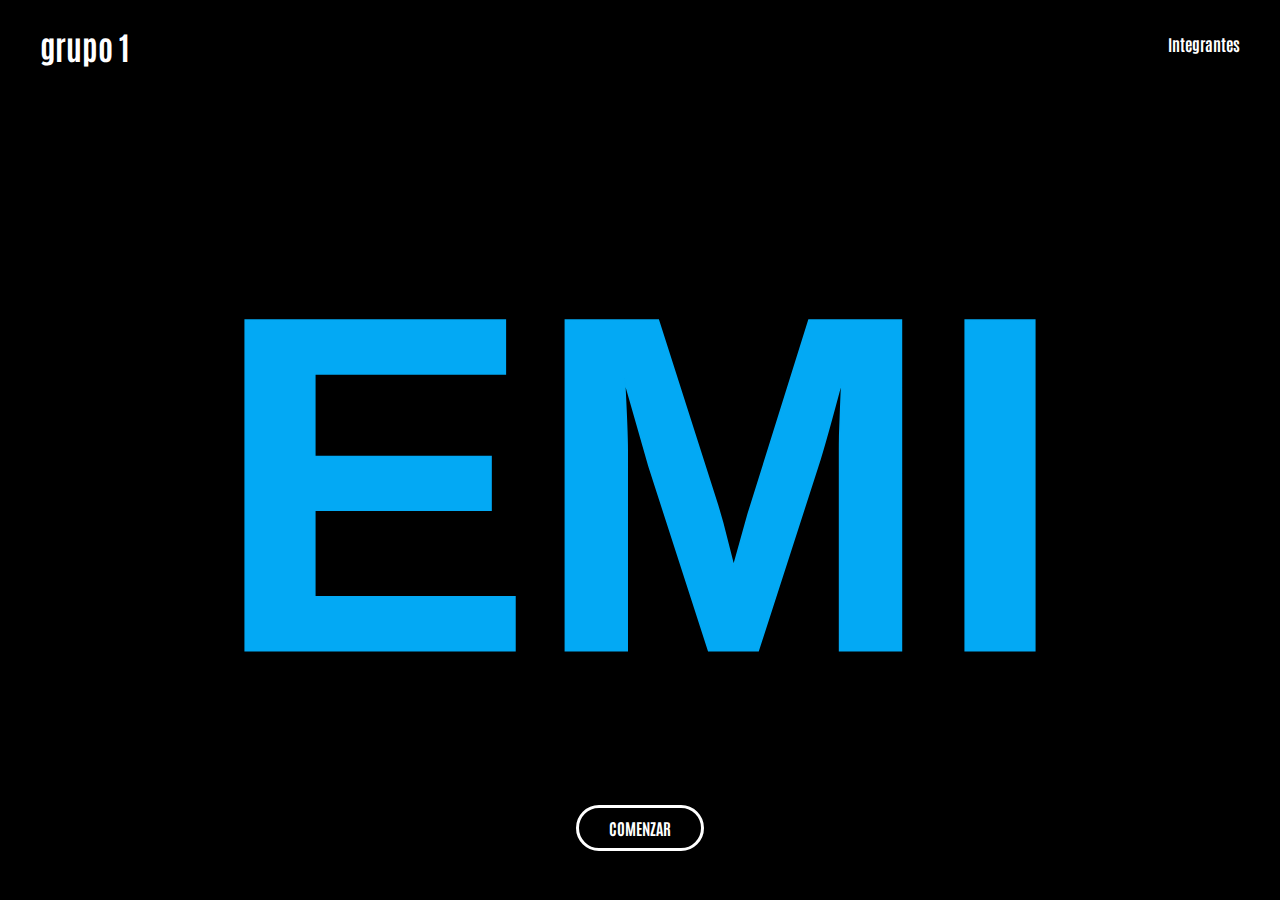
<file: Exposición/index.html>
<!DOCTYPE html>
<html lang="en">
<head>
    <meta charset="UTF-8">
    <meta http-equiv="X-UA-Compatible" content="IE=edge">
    <meta name="viewport" content="width=device-width, initial-scale=1.0">
    <title>Document</title>
    <!--<link rel="stylesheet" href="estilos.css">
    -->
    <link rel="stylesheet" href="agua.css">
    <link rel="stylesheet" href="header.css">
    
</head>
<body>
    <header>
        <h1>grupo 1</h1>
        <div class="informacion">
            <a href="integrantes.html">Integrantes</a>
        </div>
    </header>
    <!--<div class="contenido">
    <div class="banner">
        <div class="banner-emi">-->
            <div class="content">
                <h2>EMI</h2>
                <h2>EMI</h2>
            </div>
        <!--</div>
    </div>
    </div>-->
   <div class="as">
    <a href="tarjetas.html">COMENZAR</a>
   </div> 
    <!--<div class="tarjetas">
<div class="conteiner">
        <div class="card">
            <div class="presentacion tarjeta face face1">
                <div class="content">
                    <img src="img/emi.png" alt="">
                   
                </div>
                <div class="face face2">
                    <h3>Presentación</h3>
                    <a href="#">hhh</a>
                </div>
            </div>
        </div>
        
        <div class="card">
            <div class="presentacion tarjeta face face1">
                <div class="content">
                    <img src="img/emi.png" alt="">
                    
                </div>
                <div class="face face2">
                    <h3>INFORME</h3>
                    <a href="#">leer </a>
                </div>
            </div>
        </div>
        <div class="card">
            <div class="pagina-emi presentacion tarjeta face face1">
                <div class="content">
                    <img src="img/emi.png" alt="">
                    
                </div>
                <div class="face face2">
                    <h3>PAGINA DE LA EMI</h3>
                    <a href="#">ir</a>
                </div>
            </div>
        </div>
    </div>
</div>
</div>-->
</body>
</html>
</file>
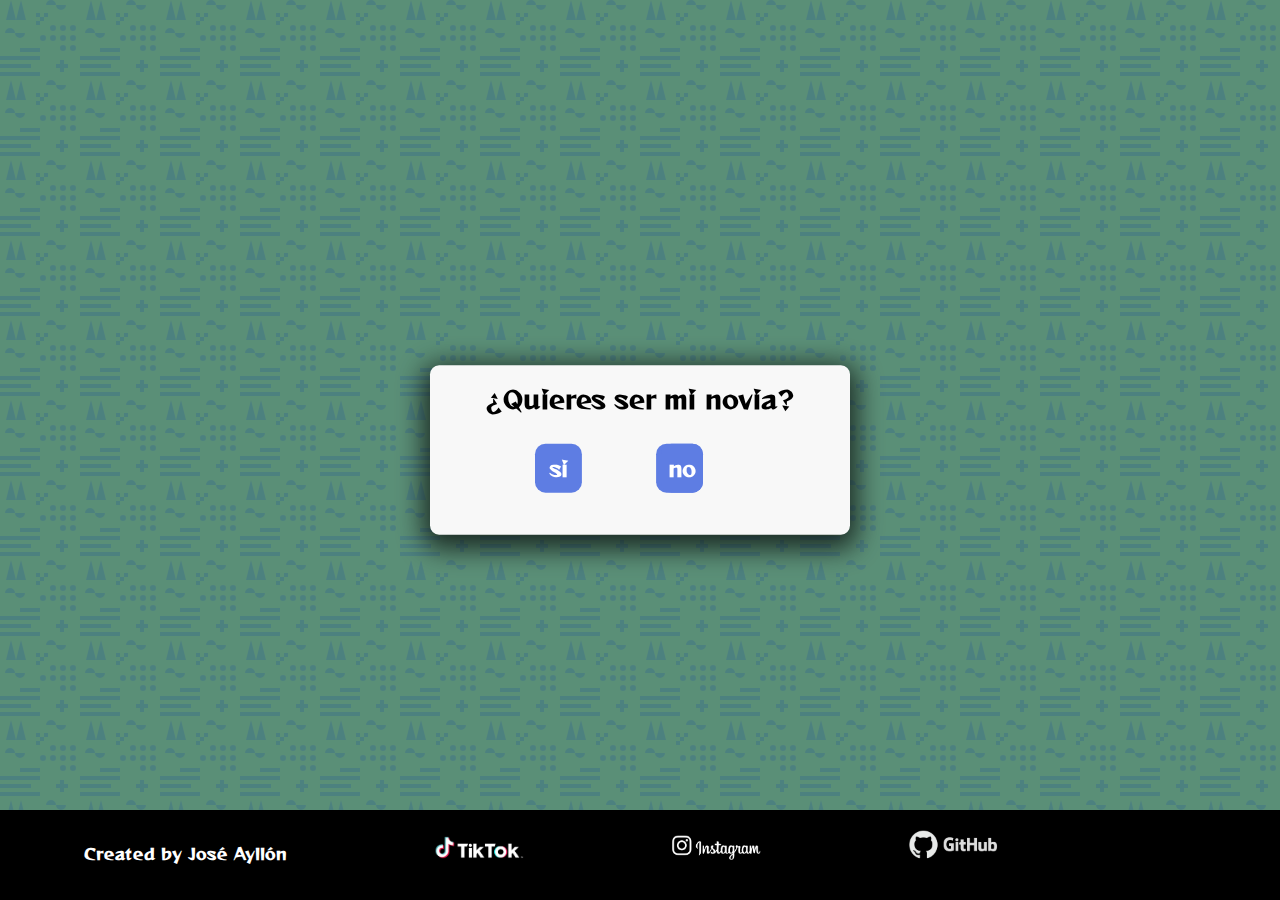
<file: Friendzone/index.html>
<!DOCTYPE html>
<html>
<head>
	<title>
		Friendzone
	</title>
	<link rel="stylesheet" type="text/css" href="estilos.css">
	<link rel="stylesheet" type="text/css" href="gracias.html">
</head>
<body>
	<div class="overlay" id="overlay">
			<div class="opciones" id="opciones">
				<h3>¿Quieres ser mi novia?</h3>
				<div class="div-btn">
					<a href="gracias.html"><button id="btn-yes" class="btn-yes">si</button></a>
					<a href="gracias.html"><button id="btn-yes" class="btn-yes">si</button></a>
					<a href="gracias.html"><button id="btn-ext" class="btn-ext">no</button></a>					
				</div>
			</div>
	</div>
	<footer class="footer">
    		<div class="contenido">
    					<b class="name">Created by José Ayllón</b>
						<a href="https://www.tiktok.com/@joseayllon05?lang=es"><img src="img/tiktok.png" class="img-redes"></a>
						<a href="https://www.instagram.com/jose05_ayllon/"><img src="img/instagram.png" class="img-redes"></a>
						<a href="https://github.com/Mauricio-0517/Mauricio-0517.github.io/tree/main/Friendzone"><img src="img/GitHub-logo.jpg" class="img-redes"></a>
    		</div>
  	</footer>
</body>
</html>
</file>
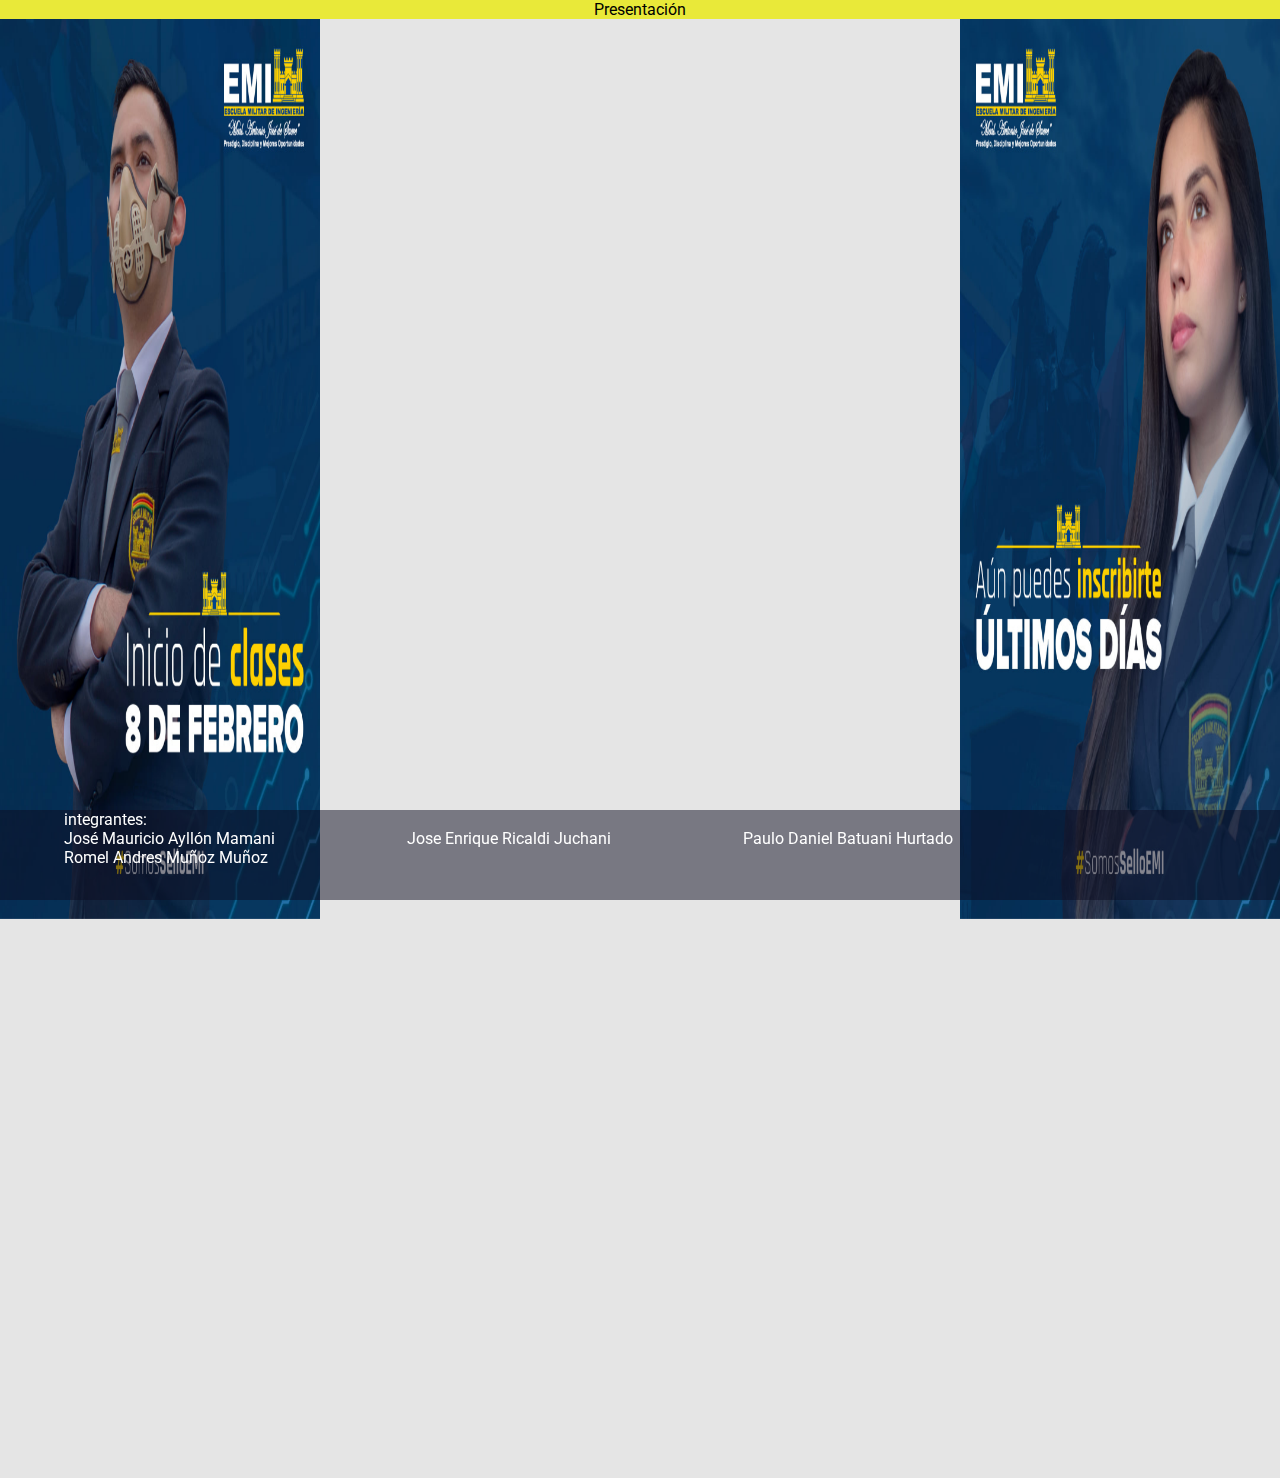
<file: Presentación Modelo Basado en Componentes/index.html>
<!DOCTYPE html>
<html>
<head>
	<title>presentacion</title>
	<link rel="stylesheet" type="text/css" href="estilos.css">
</head>
<body>
	<div class="header">
		<p>Presentación</p>
	</div>
	<article>
	<div class="izquierda">
		<img src="img/1.png" class="imagen-1">
	</div>
	<div class="presentacion">
		<iframe class="point" src="https://onedrive.live.com/embed?cid=8A85B81AD7386DD6&amp;resid=8A85B81AD7386DD6%21249&amp;authkey=AGoS_WK4GeuYjQU&amp;em=2&amp;wdAr=1.7777777777777777" width="610px" height="367px" frameborder="0">Esto es un documento de <a target="_blank" href="https://office.com">Microsoft Office</a> incrustado con tecnología de <a target="_blank" href="https://office.com/webapps">Office</a>.</iframe>
		<iframe class="video-1" width="100%" height="70%" src="https://www.youtube.com/embed/1-2eyS0k-IA?start=69" frameborder="0" allow="accelerometer; autoplay; clipboard-write; encrypted-media; gyroscope; picture-in-picture" allowfullscreen></iframe>
		<iframe class="video-2" width="100%" height="50%" src="https://www.youtube.com/embed/jcOKU9f86XE" frameborder="0" allow="accelerometer; autoplay; clipboard-write; encrypted-media; gyroscope; picture-in-picture" allowfullscreen></iframe>
	</div>
	<div class="derecha">
		<img src="img/2.png" class="imagen-2">
	</div>
	</article>
	<div class="footer">
		<p class="int">integrantes:</p>
		<p class="ma">José Mauricio Ayllón Mamani</p>
		<p class="en">Jose Enrique Ricaldi Juchani</p>
		<p class="pa">Paulo Daniel Batuani Hurtado</p>
		<p class="ro">Romel Andres Muñoz Muñoz</p>
	</div>
</body>
</html>
</file>
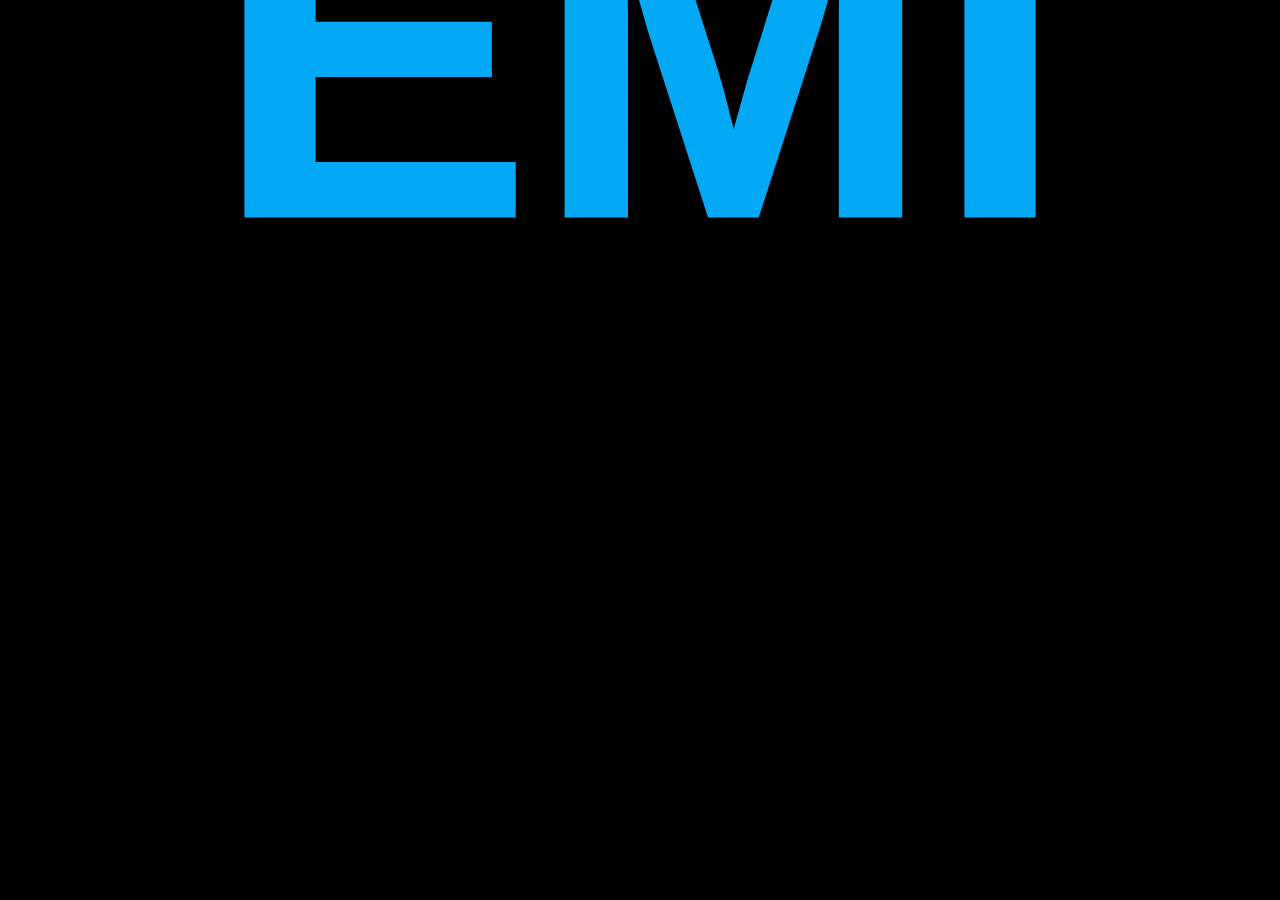
<file: Exposición/agua.html>
<!DOCTYPE html>
<html lang="en">
<head>
    <meta charset="UTF-8">
    <meta http-equiv="X-UA-Compatible" content="IE=edge">
    <meta name="viewport" content="width=device-width, initial-scale=1.0">
    <title>Document</title>
    <link rel="stylesheet" href="agua.css">
</head>
<body>
    <div class="content">
        <h2>EMI</h2>
        <h2>EMI</h2>
    </div>
</body>
</html>
</file>
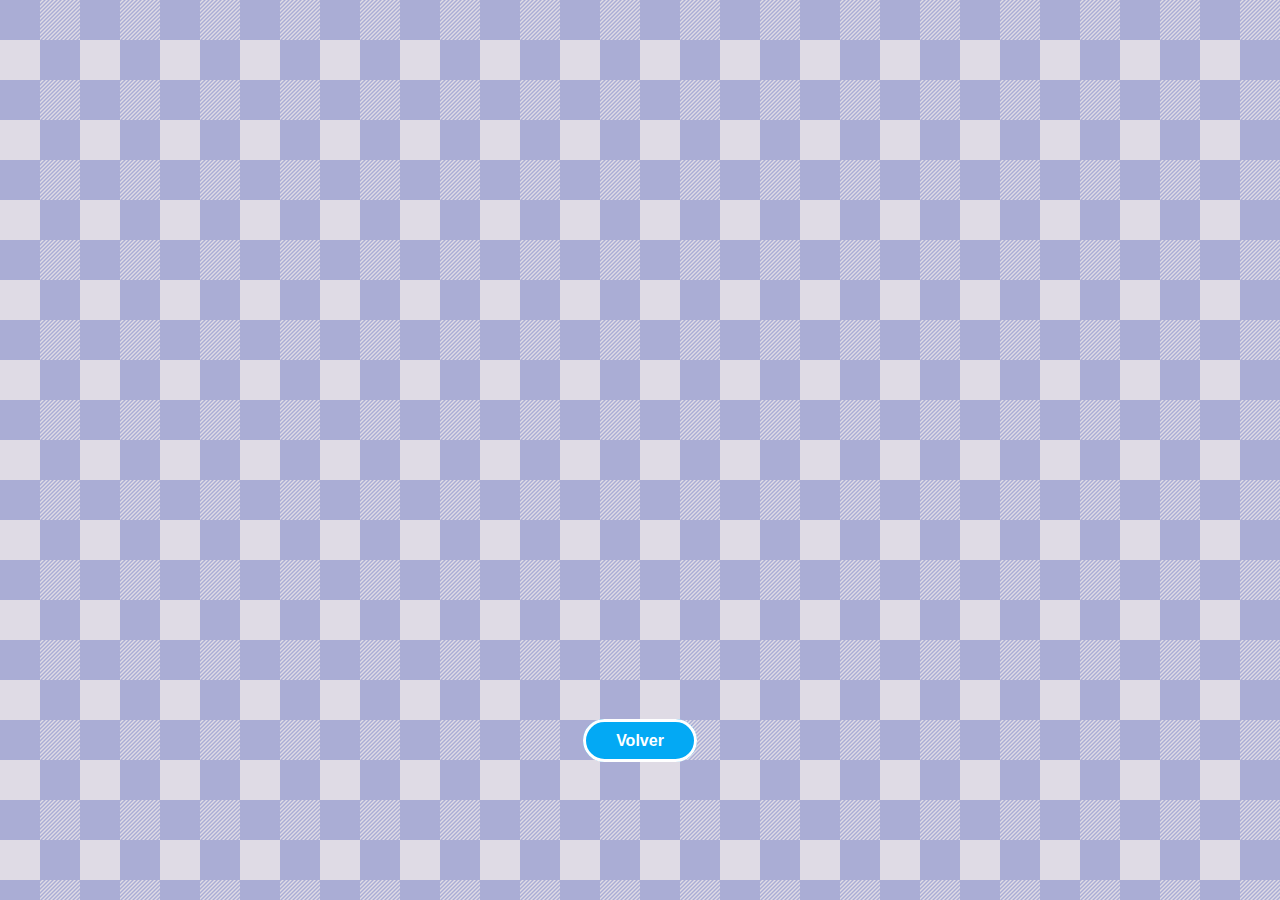
<file: Exposición/informe.html>
<!DOCTYPE html>
<html lang="en">
<head>
    <meta charset="UTF-8">
    <meta http-equiv="X-UA-Compatible" content="IE=edge">
    <meta name="viewport" content="width=device-width, initial-scale=1.0">
    <title>INFORME</title>
    <link rel="stylesheet" href="css/informe.css">
</head>
<body>
    <div class="inf">
        <iframe src="https://onedrive.live.com/embed?cid=8A85B81AD7386DD6&resid=8A85B81AD7386DD6%21102&authkey=AHOw9IOZ-Ja4bPs&em=2" width="476" height="700" frameborder="0" scrolling="no"></iframe>
    </div>
    <div class="boton">
        <a href="index.html">Volver</a>
    </div>
</body>
</html>
</file>
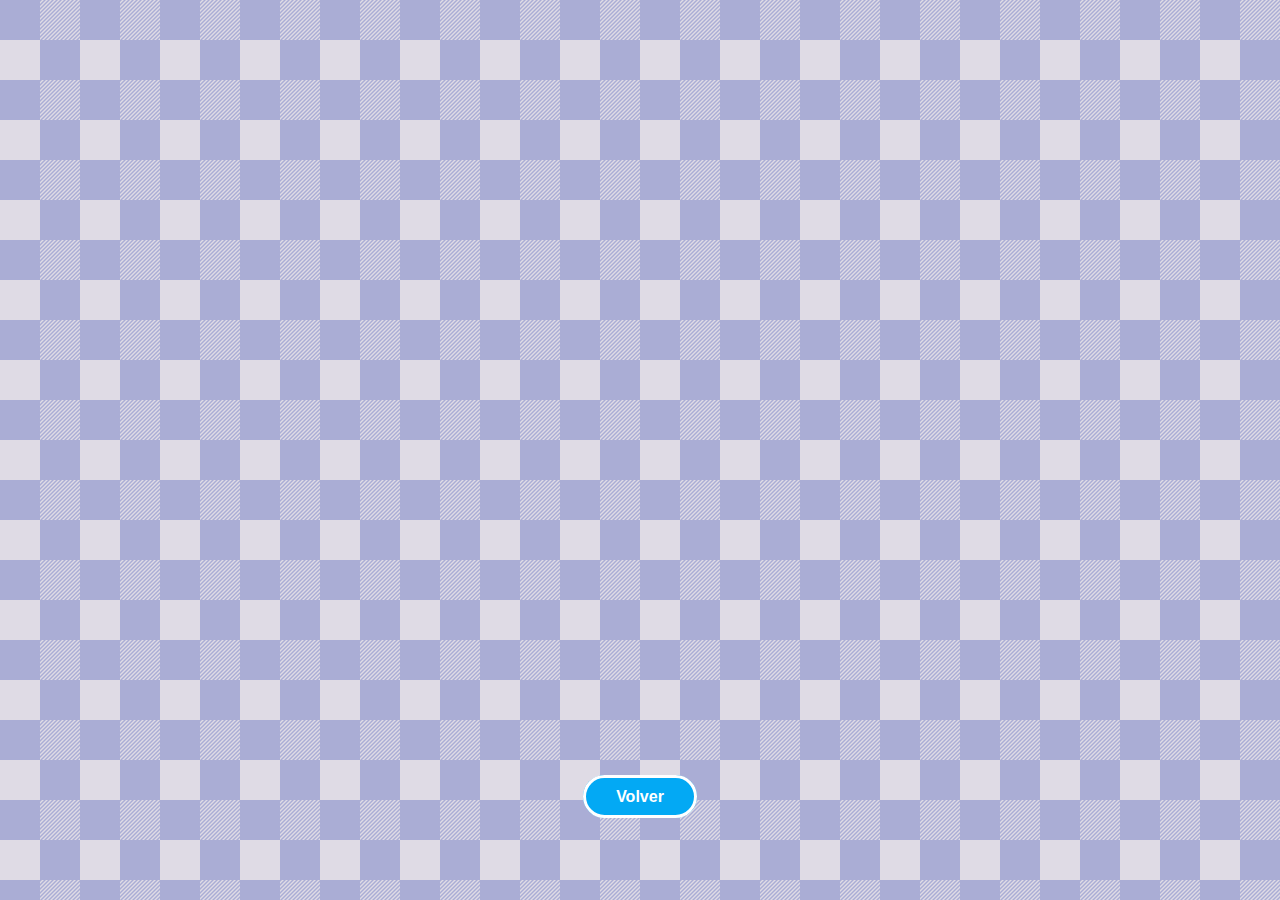
<file: Exposición/presentacion.html>
<!DOCTYPE html>
<html lang="en">
<head>
    <meta charset="UTF-8">
    <meta http-equiv="X-UA-Compatible" content="IE=edge">
    <meta name="viewport" content="width=device-width, initial-scale=1.0">
    <title>PRESENTACION</title>
    <link rel="stylesheet" href="css/presentacion.css">
</head>
<body>
    <div class="pres">
        <iframe src="https://onedrive.live.com/embed?cid=8A85B81AD7386DD6&amp;resid=8A85B81AD7386DD6%21272&amp;authkey=AF8bFLvjVFml-Eg&amp;em=2&amp;wdAr=1.7777777777777777" width="1186px" height="691px" frameborder="0">Esto es un documento de <a target="_blank" href="https://office.com">Microsoft Office</a> incrustado con tecnología de <a target="_blank" href="https://office.com/webapps">Office</a>.</iframe>
    </div>
    <div class="boton">
        <a href="index.html">Volver</a>
    </div>
    </body>
</html>
</file>
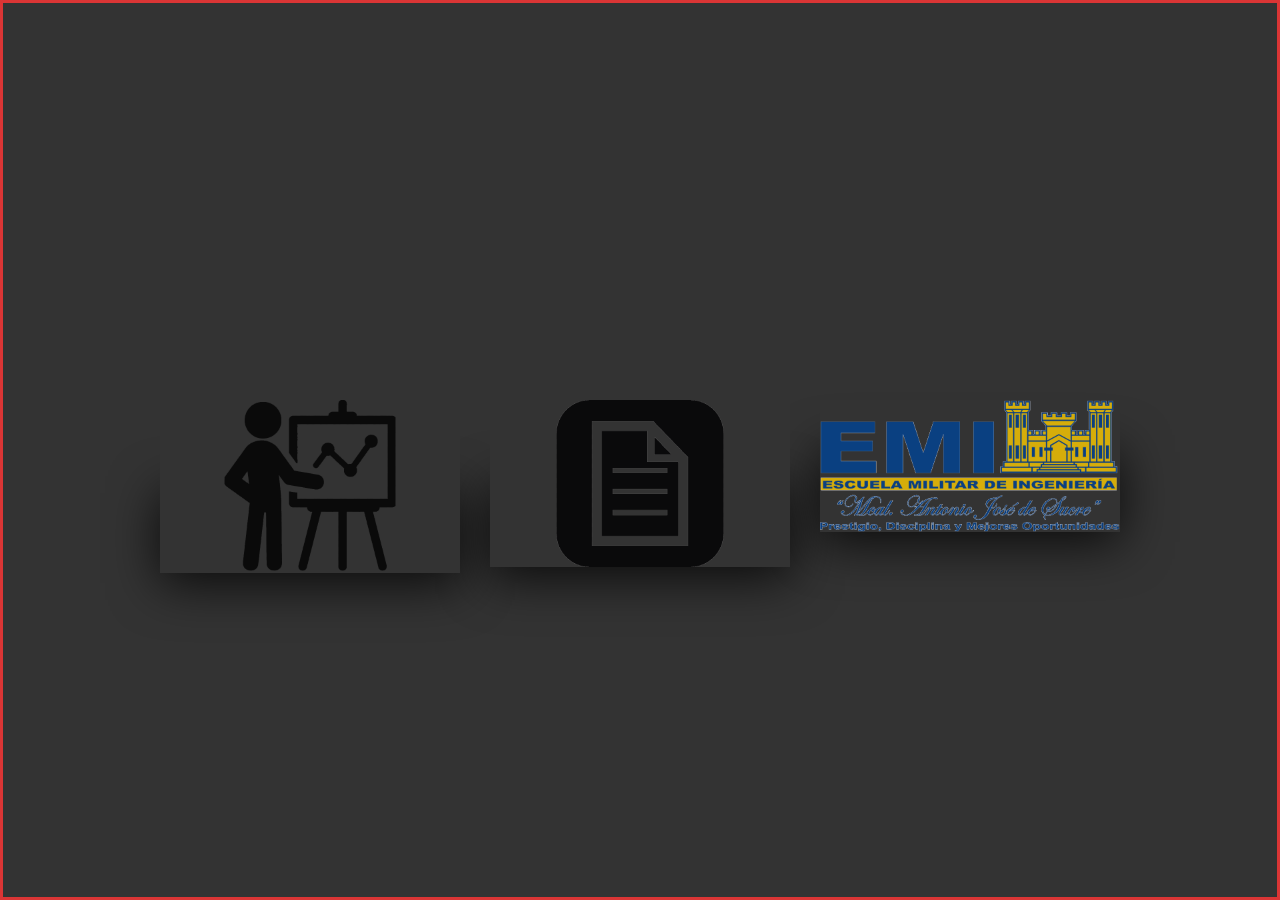
<file: Exposición/tarjetas.html>
<!DOCTYPE html>
<html lang="en">
<head>
    <meta charset="UTF-8">
    <meta http-equiv="X-UA-Compatible" content="IE=edge">
    <meta name="viewport" content="width=device-width, initial-scale=1.0">
    <title>Tarjetas</title>
    <link rel="stylesheet" href="cards.css">
</head>
<body>
    <div class="tarjetas">
        <div class="conteiner">
            <a href="presentacion.html"> 
                <div class="card">
                    <div class="presentacion tarjeta face face1">
                        <div class="content">
                            <img src="img/presentacion.png" alt="">
                           
                        </div>
                        <div class="face face2">
                            <h3>Presentación</h3>
                            <a href="#">hhh</a>
                        </div>
                    </div>
                </div>
                </a>
                <a href="informe.html"> 
                <div class="card">
                    <div class="presentacion tarjeta face face1">
                        <div class="content">
                            <img src="img/documento.png" alt="">
                            
                        </div>
                        <div class="face face2">
                            <h3>INFORME</h3>
                            <a href="#">leer </a>
                        </div>
                    </div>
                </div>
                </a>
                <a href="https://www.emi.edu.bo/"> 
                    <div class="card">
                        <div class="pagina-emi presentacion tarjeta face face1">
                            <div class="content">
                                <img src="img/emi.png" alt="">
                                
                            </div>
                            <div class="face face2">
                                <h3>PAGINA DE LA EMI</h3>
                            </div>
                        </div>
                    </div>
            </a>
            </div>
        </div>
    </div>
</body>
</html>
</file>
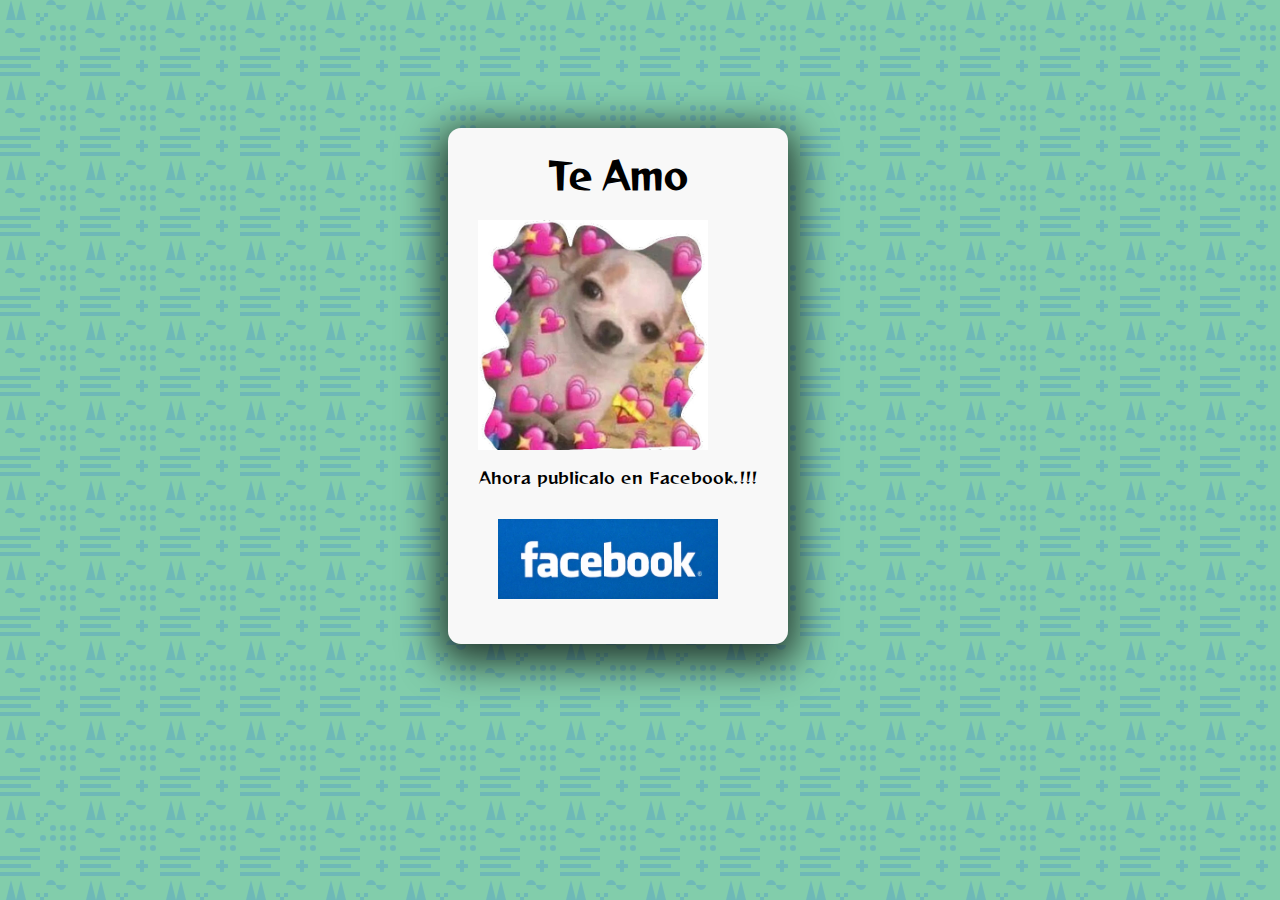
<file: Friendzone/gracias.html>
<!DOCTYPE html>
<html>
<head>
	<title></title>
	<link rel="stylesheet" type="text/css" href="cuadro.css">
</head>
<body>
	<div class="cuadro">
			<h3 class="titulo">Te Amo</h3>
			<img src="img/im1.jpg" class="im1">
			<h6>Ahora publicalo en Facebook.!!!</h6>
			<a href="https://www.facebook.com/profile.php" target="__BLANK"><img src="img/facebook.png" class="facebook"></a>
	</div>
</body>
</html>
</file>
<file: Exposición/estilos.css>
@import url(header.css);/*
@import url(tarjetas.css);*/
/**{
    margin: 0;
    padding: 0;
    box-sizing: border-box;
}
body{
    background-color: #333;
}
.contenido{
    
    display: flex;
    align-items: center;
    justify-content: flex-start;
    height: 87vh;
    flex-wrap: wrap;
}
.banner{
    display: flex;
    align-items: center;
    justify-content: flex-start;
   
}
.banner-emi{
    border: salmon solid;
    position: relative;
    left: 0px;
    width: 540px;
    height: 200px;
    margin-bottom:10%;
}*/
</file>
<file: Exposición/agua.css>
*{
    margin: 0;
    padding: 0;
    box-sizing: border-box;
    font-family: 'poppins',sans-serif;
}
body{
    display: flex;
    justify-content: space-between;
    align-items: center;
    flex-direction: column;

    min-height: 100vh;
    background-color: rgb(0, 0, 0);
}
.content{
    padding: 50px;
    position: relative;
}
.content h2{
    position: absolute;
    color: #fff;
    transform: translate(-50%,-50%);
    font-size: 30em;
    font-weight: 900;
}
.content h2:nth-child(1){
    color: transparent;
    -webkit-text-stroke:2px #03a9f4;
}
.content h2:nth-child(2){
   
    color: #03a9f4;
    animation: animate 4s ease-in-out infinite;
}
.as a{
    position: relative;
    top: -60px;    
    font-family: 'Antonio', sans-serif;
        text-decoration: none;
        color: #fff;
        margin: 20px;
        margin-top: 20px;
        padding: 10px 30px;
        border-radius: 40px;
        font-weight: 900;
        border: 3px #fff solid;
}
.as a:hover{
    border: none;
    font-size: 30px;
    color: #fff;
    animation: 0.5s;
    background: #03a9f4;
}
@media (max-width:1200px) {
    .content h2{
        position: absolute;
        color: #fff;
        transform: translate(-50%,-50%);
        font-size: 8em;
        font-weight: 900;
    }
}
@keyframes animate {
    0%,100%{
        clip-path: polygon(0% 45%, 15% 44%, 32% 50%, 54% 60%, 70% 61%, 84% 59%, 100% 52%, 100% 100%, 0% 100%);
    }
    50%{
        clip-path: polygon(0% 60%, 16% 65%, 34% 66%, 51% 62%, 67% 50%, 84% 45%, 100% 46%, 100% 100%, 0% 100%); 
    }
}
</file>
<file: Exposición/header.css>
@import url('https://fonts.googleapis.com/css2?family=Antonio&display=swap');

header{
    display: flex;
    height: 10vh;
    align-items: center;
    justify-content: space-between;
    width: 100vw;

}
header h1{
    color: #fff;
    position: relative;
    left: 40px;
    font-family: 'Antonio', sans-serif;
}
header .informacion{
    align-items: center;
    margin-right: 10px;
}
header .informacion a{
    font-family: 'Antonio', sans-serif;
    text-decoration: none;
    color: #fff;
    margin: 20px;
    padding: 10px;
    border-radius: 40px;
    font-weight: 900;
}
header .informacion a:hover{
    background: #03a9f4;
}
</file>
<file: Friendzone/estilos.css>
@import url('https://fonts.googleapis.com/css2?family=Reggae+One&display=swap');
@import url(footer.css);
*{
	padding: 0;
	margin:0;
	box-sizing: border-box;
	font-family: 'Reggae One', cursive;
}
body{
	color: #000;
	background-color: #82cdab;
background-image: url("data:image/svg+xml,%3Csvg xmlns='http://www.w3.org/2000/svg' width='80' height='80' viewBox='0 0 80 80'%3E%3Cg fill='%2362acc0' fill-opacity='0.61'%3E%3Cpath fill-rule='evenodd' d='M11 0l5 20H6l5-20zm42 31a3 3 0 1 0 0-6 3 3 0 0 0 0 6zM0 72h40v4H0v-4zm0-8h31v4H0v-4zm20-16h20v4H20v-4zM0 56h40v4H0v-4zm63-25a3 3 0 1 0 0-6 3 3 0 0 0 0 6zm10 0a3 3 0 1 0 0-6 3 3 0 0 0 0 6zM53 41a3 3 0 1 0 0-6 3 3 0 0 0 0 6zm10 0a3 3 0 1 0 0-6 3 3 0 0 0 0 6zm10 0a3 3 0 1 0 0-6 3 3 0 0 0 0 6zm-30 0a3 3 0 1 0 0-6 3 3 0 0 0 0 6zm-28-8a5 5 0 0 0-10 0h10zm10 0a5 5 0 0 1-10 0h10zM56 5a5 5 0 0 0-10 0h10zm10 0a5 5 0 0 1-10 0h10zm-3 46a3 3 0 1 0 0-6 3 3 0 0 0 0 6zm10 0a3 3 0 1 0 0-6 3 3 0 0 0 0 6zM21 0l5 20H16l5-20zm43 64v-4h-4v4h-4v4h4v4h4v-4h4v-4h-4zM36 13h4v4h-4v-4zm4 4h4v4h-4v-4zm-4 4h4v4h-4v-4zm8-8h4v4h-4v-4z'/%3E%3C/g%3E%3C/svg%3E");
}
.overlay {
	background: rgba(0,0,0,.3);
	position: fixed;
	top: 0;
	bottom: 0;
	left: 0;
	right: 0;
	align-items: center;
	justify-content: center;
	display: flex;
}
.opciones {
	background: #F8F8F8;
	box-shadow: 0px 10px 38px 10px rgba(0,0,0,0.7);
	border-radius: 13px;
	padding: 20px;
	width: 600px;
	transition: .3s ease all;
	transform: scale(0.7);
}

.opciones h3 {
	font-size: 36px;
	font-weight: 600;
	margin-bottom: 10px;
	color: #000;
	text-align: center;
}
.opciones .div-btn{
	border-radius: 3px;
	padding: 10px;
	margin: 30px 20px;
}
.opciones .div-btn .btn-yes{
	padding: 0 20px;
	height: 70px;
	line-height: 70px;
	border: none;
	color: #fff;
	background: #5E7DE3;
	border-radius: 15px;
	font-size: 30px;
	transition: .3s ease all;
	margin-left: 20%;
	font-weight: 600;
}

.opciones .div-btn .btn-yes:hover{
	background: rgba(51,51,51,0.2);
}
.opciones .div-btn .btn-ext{
	position: absolute;
	margin-left: -10%;
	float: left;
	border: double; 
	margin-top: 0%;
	font-size: 30px;
	font-weight: 600;
	padding: 0 10px;
	height: 70px;
	line-height: 70px;
	border: none;
	color: #fff;
	background: #5E7DE3;
	border-radius: 15px;
}
.opciones .div-btn .btn-ext:hover{
	background: transparent;
	color: transparent;
}
</file>
<file: Presentación Modelo Basado en Componentes/estilos.css>
@import url('https://fonts.googleapis.com/css2?family=Roboto&display=swap');
@import url(footer.css);
*{
	padding: 0;
	margin:0;
	box-sizing: border-box;
	font-family: 'Reggae One', cursive;
}
body{
	color: #000;
	background:rgba(0,0,0,0.1);
	 
}
.header{
	text-align: center;
	background: rgba(234,234,14,0.8);
}
.header p{
	font-family: 'Roboto', sans-serif;
	color:#000;
}
article{
	display: inline-block;
	position: relative;
}
.izquierda{
	display: inline-block;
	width: 25%;
	height: 100vh;
	position: fixed;
}
.derecha{
	display: inline-block;
	width: 25%;
	height: 100vh;
	position: fixed;
	left: 75%;
}
.presentacion{
	display: inline-block;
	width: 50vw;
	height: 100vh;
	position: relative;
	left: 24.5vw;
}
.izquierda img{
	width: 100%;
	height: 100vh;
}
.derecha img{
	width: 100%;
	height: 100vh;
}
</file>
<file: Exposición/css/informe.css>
body{
    background-color: #DFDBE5;
    background-image: url("data:image/svg+xml,%3Csvg xmlns='http://www.w3.org/2000/svg' width='80' height='80' viewBox='0 0 80 80'%3E%3Cg fill='%235a68bd' fill-opacity='0.4'%3E%3Cpath fill-rule='evenodd' d='M0 0h40v40H0V0zm40 40h40v40H40V40zm0-40h2l-2 2V0zm0 4l4-4h2l-6 6V4zm0 4l8-8h2L40 10V8zm0 4L52 0h2L40 14v-2zm0 4L56 0h2L40 18v-2zm0 4L60 0h2L40 22v-2zm0 4L64 0h2L40 26v-2zm0 4L68 0h2L40 30v-2zm0 4L72 0h2L40 34v-2zm0 4L76 0h2L40 38v-2zm0 4L80 0v2L42 40h-2zm4 0L80 4v2L46 40h-2zm4 0L80 8v2L50 40h-2zm4 0l28-28v2L54 40h-2zm4 0l24-24v2L58 40h-2zm4 0l20-20v2L62 40h-2zm4 0l16-16v2L66 40h-2zm4 0l12-12v2L70 40h-2zm4 0l8-8v2l-6 6h-2zm4 0l4-4v2l-2 2h-2z'/%3E%3C/g%3E%3C/svg%3E");
    display: flex;
    justify-content: center;
    align-items: center;
    flex-direction: column;
}/*
.inf{
    position:relative;
    left: -80px;
    width: 40vw;
    height: 60vh;
    background: transparent;
}
iframe{
    width: 95vw;
}*/
a{
    position: relative;
    top: 20px;  
    background: #03a9f4;  
    font-family: 'Antonio', sans-serif;
        text-decoration: none;
        color: #fff;
        margin: 20px;
        margin-top: 20px;
        padding: 10px 30px;
        border-radius: 40px;
        font-weight: 900;
        border: 3px #fff solid;
}
a:hover{
    border: none;
    font-size: 30px;
    color: #fff;
    animation: 0.5s;
    background: #03a9f4;
}
@media (max-width:1024px) {
    a{
        top: 350px;  
    }    
}
</file>
<file: Exposición/css/presentacion.css>
body{
    background-color: #DFDBE5;
    background-image: url("data:image/svg+xml,%3Csvg xmlns='http://www.w3.org/2000/svg' width='80' height='80' viewBox='0 0 80 80'%3E%3Cg fill='%235a68bd' fill-opacity='0.4'%3E%3Cpath fill-rule='evenodd' d='M0 0h40v40H0V0zm40 40h40v40H40V40zm0-40h2l-2 2V0zm0 4l4-4h2l-6 6V4zm0 4l8-8h2L40 10V8zm0 4L52 0h2L40 14v-2zm0 4L56 0h2L40 18v-2zm0 4L60 0h2L40 22v-2zm0 4L64 0h2L40 26v-2zm0 4L68 0h2L40 30v-2zm0 4L72 0h2L40 34v-2zm0 4L76 0h2L40 38v-2zm0 4L80 0v2L42 40h-2zm4 0L80 4v2L46 40h-2zm4 0L80 8v2L50 40h-2zm4 0l28-28v2L54 40h-2zm4 0l24-24v2L58 40h-2zm4 0l20-20v2L62 40h-2zm4 0l16-16v2L66 40h-2zm4 0l12-12v2L70 40h-2zm4 0l8-8v2l-6 6h-2zm4 0l4-4v2l-2 2h-2z'/%3E%3C/g%3E%3C/svg%3E");
    display: flex;
    justify-content: center;
    align-items: center;
    flex-direction: column;
}
.pres{
    width: 80vw;
    height: 70vh;
    background: transparent;
}
iframe{
    width: 80vw;
}
a{
    position: relative;
    top: 20px;  
    background: #03a9f4;  
    font-family: 'Antonio', sans-serif;
        text-decoration: none;
        color: #fff;
        margin: 20px;
        margin-top: 20px;
        padding: 10px 30px;
        border-radius: 40px;
        font-weight: 900;
        border: 3px #fff solid;
}
a:hover{
    border: none;
    font-size: 30px;
    color: #fff;
    animation: 0.5s;
    background: #03a9f4;
}
@media (min-width:1024px) {
    a{
        top: 150px;  
    }    
}
</file>
<file: Exposición/cards.css>
@import url('https://fonts.googleapis.com/css2?family=Antonio&display=swap');
*{
    margin: 0;
    padding: 0;
    box-sizing: border-box;
}
.tarjetas{
    border: rgb(218, 53, 53) solid;
    margin: 0;
    padding: 0;
    min-height: 100vh;
    background: #333;
    display: flex;
    justify-content: center;
    align-items: center;
    font-family: 'Antonio', sans-serif;
}
.conteiner{
    transform: translateY(-50px);
    width: 1000px;
    position: relative;
    display: flex;
    justify-content:center;
    align-items: center;
    flex-wrap: wrap;
}
.conteiner .card{
    position: relative;
    padding: 15px;
}
.conteiner .card .face{
    width: 300px;
    height: 200px;
    transition: 0.5s;
    flex-direction: column;
}

.conteiner .card .face.face1 .content{
    position: relative;
    background: #333;
    display: flex;
    justify-content: center;
    align-items: center;
    z-index: 100;
    transform: translateY(100px);
}
.conteiner .card .face.face1 .content img{
    opacity: 0.8;
    transition: 0.5s;
    width: 300px;
}

.conteiner .card:hover .face.face1 .content{
    transform: translateY(0);
    transition: 0.5s;
    background: #fff;
}
.conteiner .card .face.face2{
    position: relative;
    height: 90px;
    background: #fff;
    display: flex;
    justify-content: center;
    align-items: center;
    padding: 10px;
    box-sizing: border-box;
    box-shadow: 0 20px 50px rgba(0, 0,0,0.8);
}
.conteiner .card .face.face2 p{
    margin: 0;
    padding: 0;
}
.conteiner .card .face.face2 a{
    margin: 15 0 0;
    display: inline-block;
    text-decoration: none;
    font-weight: 900;
    color: #333;
    padding: 5px;
    border: 1px solid #333;
}
.conteiner .card .face.face2 a:hover{
    background: #333;
    color: #fff;
}
</file>
<file: Friendzone/cuadro.css>
@import url('https://fonts.googleapis.com/css2?family=Reggae+One&display=swap');

*{
	padding: 0;
	margin:0;
	box-sizing: border-box;
	font-family: 'Reggae One', cursive;
}
body{
	color: #000;
	background-color: #82cdab;
	background-image: url("data:image/svg+xml,%3Csvg xmlns='http://www.w3.org/2000/svg' width='80' height='80' viewBox='0 0 80 80'%3E%3Cg fill='%2362acc0' fill-opacity='0.61'%3E%3Cpath fill-rule='evenodd' d='M11 0l5 20H6l5-20zm42 31a3 3 0 1 0 0-6 3 3 0 0 0 0 6zM0 72h40v4H0v-4zm0-8h31v4H0v-4zm20-16h20v4H20v-4zM0 56h40v4H0v-4zm63-25a3 3 0 1 0 0-6 3 3 0 0 0 0 6zm10 0a3 3 0 1 0 0-6 3 3 0 0 0 0 6zM53 41a3 3 0 1 0 0-6 3 3 0 0 0 0 6zm10 0a3 3 0 1 0 0-6 3 3 0 0 0 0 6zm10 0a3 3 0 1 0 0-6 3 3 0 0 0 0 6zm-30 0a3 3 0 1 0 0-6 3 3 0 0 0 0 6zm-28-8a5 5 0 0 0-10 0h10zm10 0a5 5 0 0 1-10 0h10zM56 5a5 5 0 0 0-10 0h10zm10 0a5 5 0 0 1-10 0h10zm-3 46a3 3 0 1 0 0-6 3 3 0 0 0 0 6zm10 0a3 3 0 1 0 0-6 3 3 0 0 0 0 6zM21 0l5 20H16l5-20zm43 64v-4h-4v4h-4v4h4v4h4v-4h4v-4h-4zM36 13h4v4h-4v-4zm4 4h4v4h-4v-4zm-4 4h4v4h-4v-4zm8-8h4v4h-4v-4z'/%3E%3C/g%3E%3C/svg%3E");
}
.cuadro{
	background: #F8F8F8;
	box-shadow: 0px 10px 38px 10px rgba(0,0,0,0.7);
	border-radius: 13px;
	padding: 20px;
	width: 340px;
	margin-top: 10%;
	margin-left: 35%;
}
.cuadro .titulo{
	font-size: 36px;
	font-weight: 600;
	margin-bottom: 10px;
	color: #000;
	text-align: center;
}

.cuadro h6{
	font-size: 16px;
	font-weight: 300;
	margin-bottom: 10px;
	color: #000;
	text-align: center;
}
.cuadro .im1{
	height: 250px;
	padding: 10px;
}
.cuadro .facebook{
	width: 260px;
	padding: 20px;
	margin-left: 10px;
}
</file>
